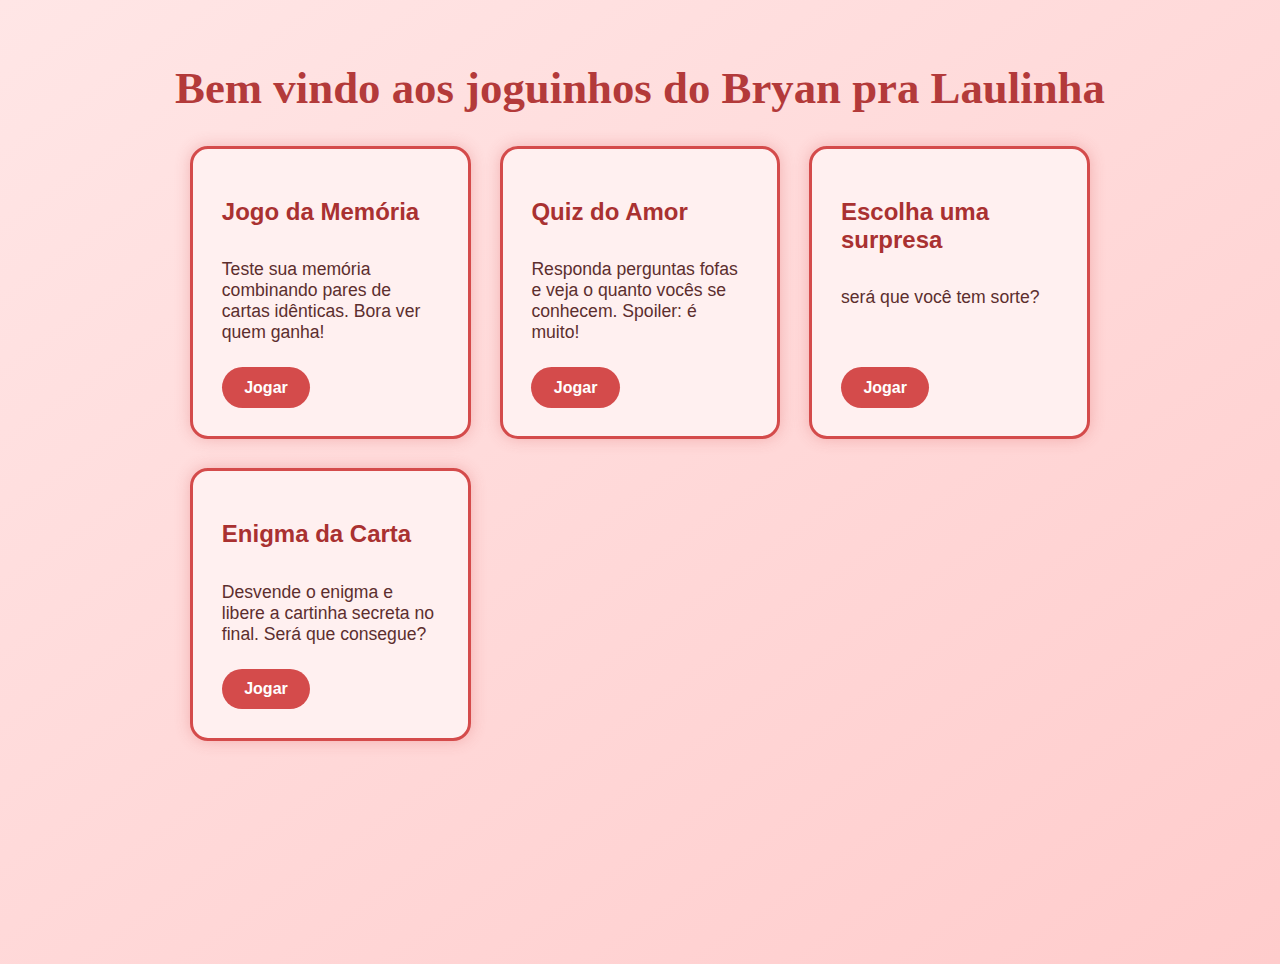
<file: index.html>
<!DOCTYPE html>
<html lang="pt-br">

<head>
    <meta charset="UTF-8" />
    <meta name="viewport" content="width=device-width, initial-scale=1" />
    <title>LauLau😊</title>
    <link rel="shortcut icon" href="https://cdn-icons-png.flaticon.com/512/9656/9656139.png" type="image/x-icon" />
    <link rel="stylesheet" href="style/style.css" />
</head>

<body>
    <h1>Bem vindo aos joguinhos do Bryan pra Laulinha</h1>

    <div class="games-container">
        <div class="game-card">
            <h2>Jogo da Memória</h2>
            <p>Teste sua memória combinando pares de cartas idênticas. Bora ver quem ganha!</p>
            <a href="jogodamemoria.html"><button>Jogar</button></a>
        </div>

        <div class="game-card">
            <h2>Quiz do Amor</h2>
            <p>Responda perguntas fofas e veja o quanto vocês se conhecem. Spoiler: é muito!</p>
            <a href="quiz.html"><button>Jogar</button></a>
        </div>

        <div class="game-card">
            <h2>Escolha uma surpresa</h2>
            <p>será que você tem sorte?</p>
            <a href="surpresa.html"><button>Jogar</button></a>
        </div>
        <div class="game-card">
            <h2>Enigma da Carta</h2>
            <p>Desvende o enigma e libere a cartinha secreta no final. Será que consegue?</p>
            <a href="enigma.html"><button>Jogar</button></a>
        </div>
    </div>
</body>

</html>
</file>
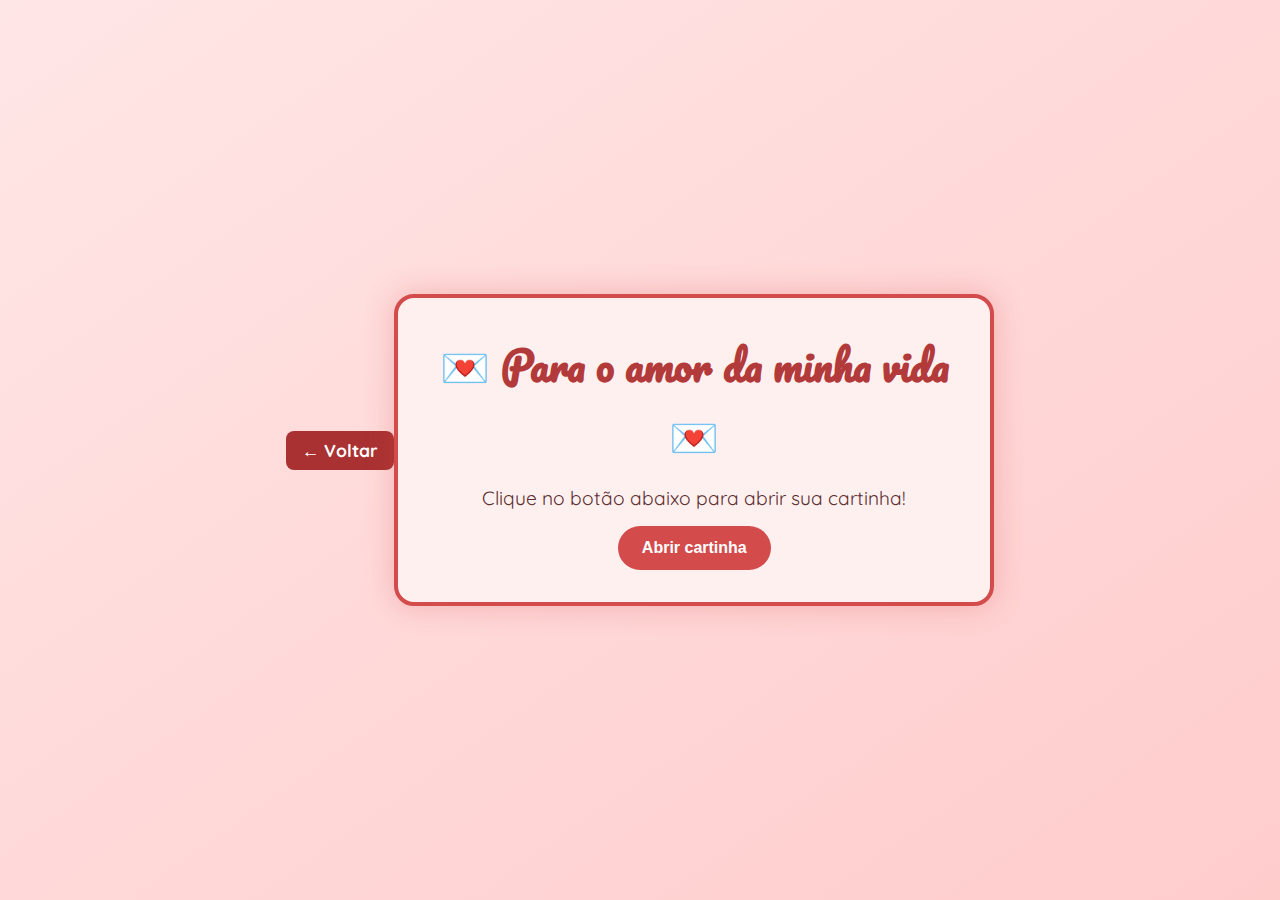
<file: cartinha.html>
<!DOCTYPE html>
<html lang="pt-br">

<head>
    <meta charset="UTF-8">
    <meta name="viewport" content="width=device-width, initial-scale=1.0">
    <title>surpresinha pra momo</title>
    <link rel="shortcut icon" href="https://cdn-icons-png.flaticon.com/512/9656/9656139.png" type="image/x-icon" />
    <link rel="stylesheet" href="style/cartinha.css">
</head>

<body>
    <header>
        <nav>
            <a href="index.html">← Voltar</a>
        </nav>

    </header>
    <div class="container" id="cartinha">
        <h1>💌 Para o amor da minha vida 💌</h1>
        <p id="mensagem">
            Clique no botão abaixo para abrir sua cartinha!
        </p>
        <button id="abrirBtn">Abrir cartinha</button>
    </div>

    <script src="script/cartinha.js"></script>
</body>

</html>
</file>
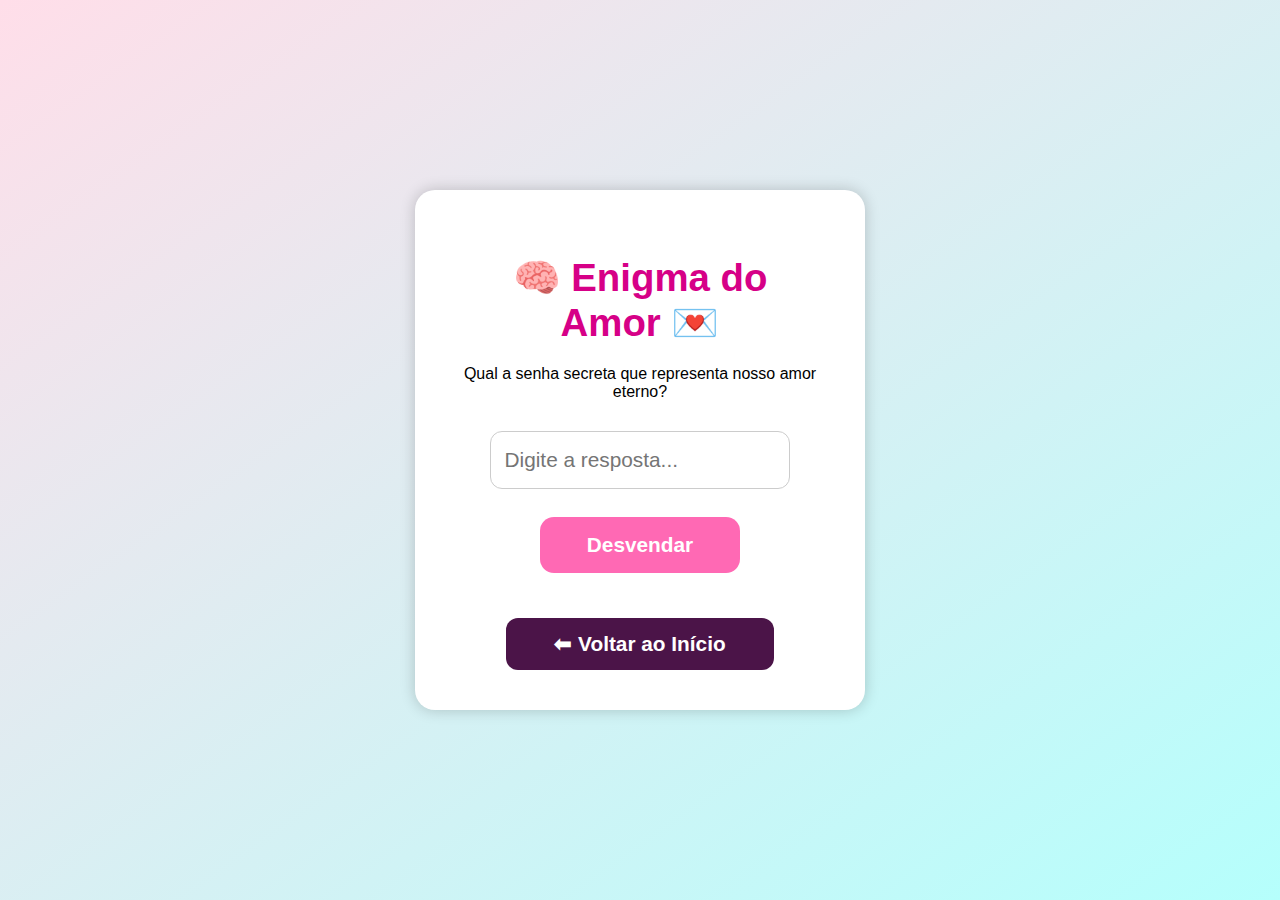
<file: enigma.html>
<!DOCTYPE html>
<html lang="pt-BR">

<head>
    <meta charset="UTF-8">
    <title>Enigma da Carta 💌</title>
    <link rel="shortcut icon" href="https://cdn-icons-png.flaticon.com/512/9656/9656139.png" type="image/x-icon" />
    <link rel="stylesheet" href="style/enigma.css">
</head>

<body>

    <div class="enigma-container">
        <h1>🧠 Enigma do Amor 💌</h1>
        <p>Qual a senha secreta que representa nosso amor eterno?</p>
        <input type="text" id="resposta" placeholder="Digite a resposta..." autocomplete="off">
        <button onclick="verificarResposta()">Desvendar</button>
        <p class="erro" id="mensagemErro"></p>

        <div class="carta" id="cartaAmor">
            <h2>💖 Minha Carta Para Você</h2>
            <p>
                Meu amor, você é a razão do meu sorriso, meu lugar seguro, e a luz dos meus dias.
                Obrigado por existir. Te amo mais do que palavras podem descrever. 💌
            </p>
        </div>

        <a href="cartinha.html" class="voltar-btn surpresaa">⬅ Voltar ao Início</a>
    </div>

<script src="script/enigma.js"></script>
</body>

</html>
</file>
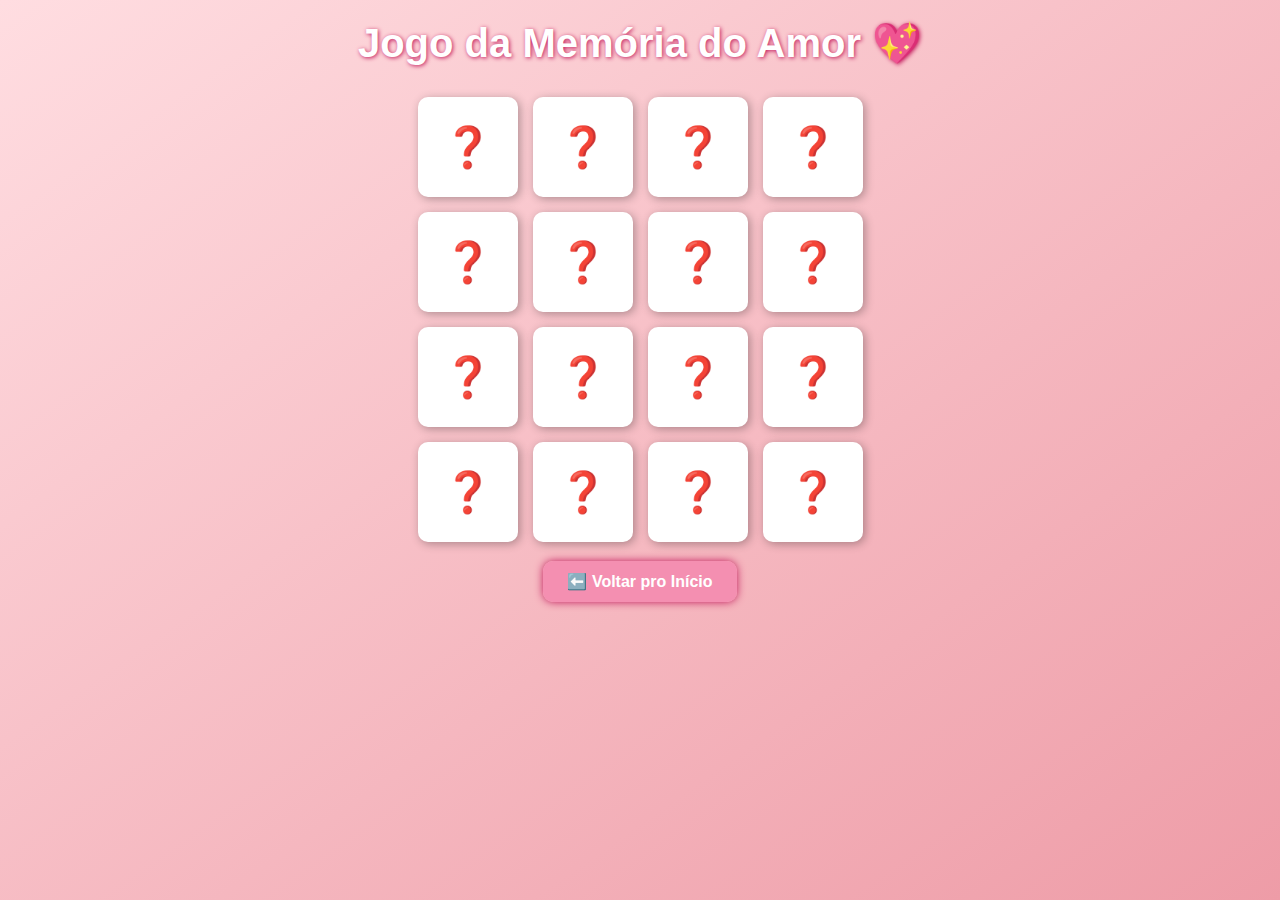
<file: jogodamemoria.html>
<!DOCTYPE html>
<html lang="pt-br">

<head>
    <meta charset="UTF-8" />
    <meta name="viewport" content="width=device-width, initial-scale=1.0" />
    <title>Jogo da Memória 💘</title>
    <link rel="shortcut icon" href="https://cdn-icons-png.flaticon.com/512/9656/9656139.png" type="image/x-icon" />
    <link rel="stylesheet" href="style/memoria.css" />
</head>

<body>

    <h1 class="titulo">Jogo da Memória do Amor 💖</h1>

    <div class="game-container"></div>

    <div class="voltar-container">
        <a href="index.html" class="btn-voltar">⬅️ Voltar pro Início</a>
    </div>

    <script src="script/memoria.js"></script>
</body>

</html>
</file>
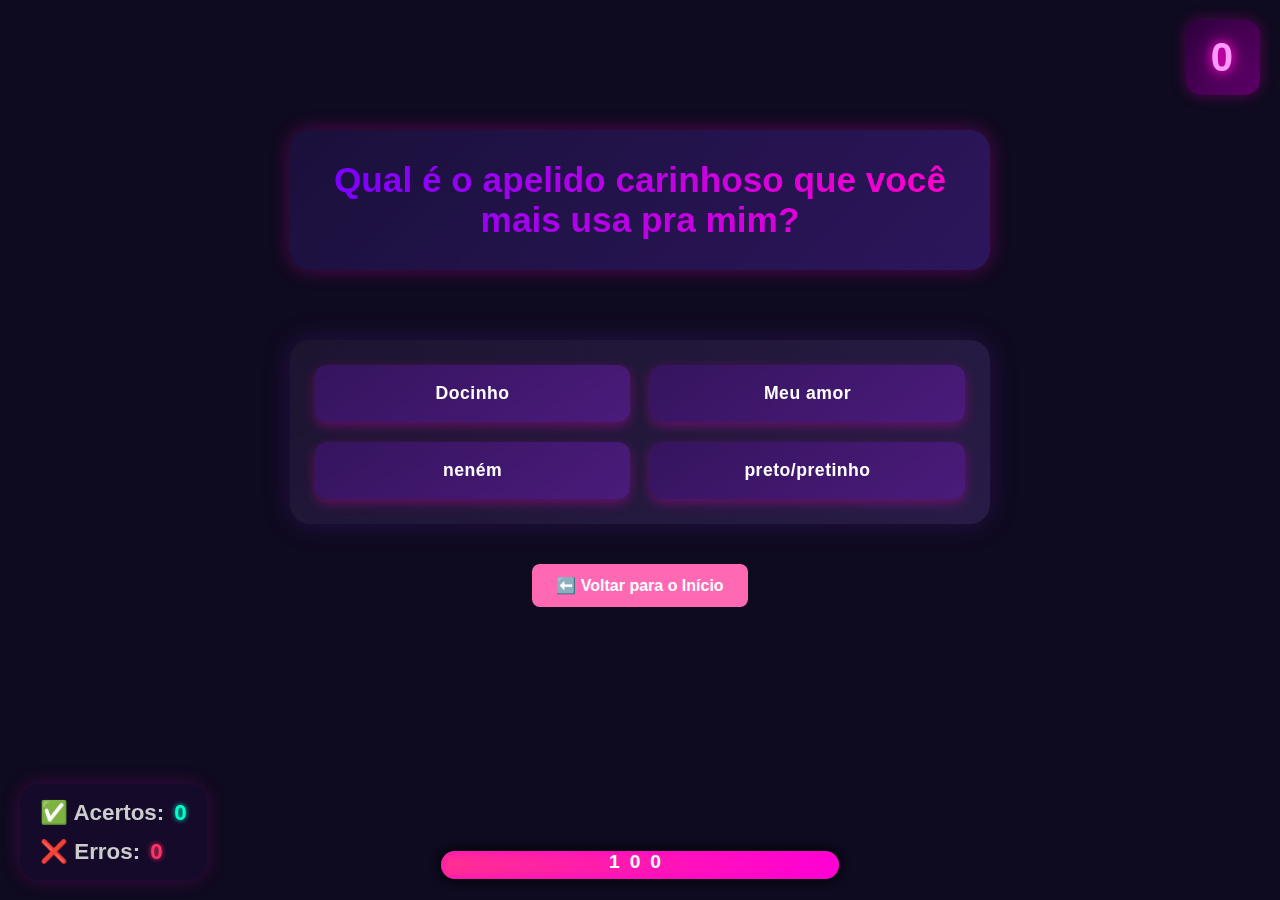
<file: quiz.html>
<!DOCTYPE html>
<html lang="pt-BR">

<head>
    <meta charset="UTF-8" />
    <meta name="viewport" content="width=device-width, initial-scale=1.0" />
    <title>Quiz do amor💕</title>
    <link rel="shortcut icon" href="https://cdn-icons-png.flaticon.com/512/9656/9656139.png" type="image/x-icon" />
    <link rel="stylesheet" href="style/quiz.css" />
</head>

<body>
    <!-- Barra de Vida -->
    <div class="vida-container">
        <div class="vida"></div>
    </div>

    <!-- Pontuação -->
    <div class="pontos-container">
        <div class="pontos">0</div>
    </div>

    <!-- Pergunta -->
    <div class="questao-container">
        <div class="questao">
            <h1 class="pergunta">quem?</h1>
        </div>
    </div>

    <!-- Respostas -->
    <div class="respostas-container">
        <button class="resposta">A</button>
        <button class="resposta">B</button>
        <button class="resposta">C</button>
        <button class="resposta">D</button>
    </div>

    <!-- Placar -->
    <div class="placar-container">
        <div class="acertos-container">
            <span class="label">✅ Acertos:</span>
            <span class="acertos">0</span>
        </div>
        <div class="erros-container">
            <span class="label">❌ Erros:</span>
            <span class="erros">0</span>
        </div>
    </div>

    <!-- Botão Voltar -->
    <div class="voltar-container">
        <a href="index.html" class="btn-voltar">⬅️ Voltar para o Início</a>
    </div>

    <script src="script/quiz.js"></script>
</body>

</html>
</file>
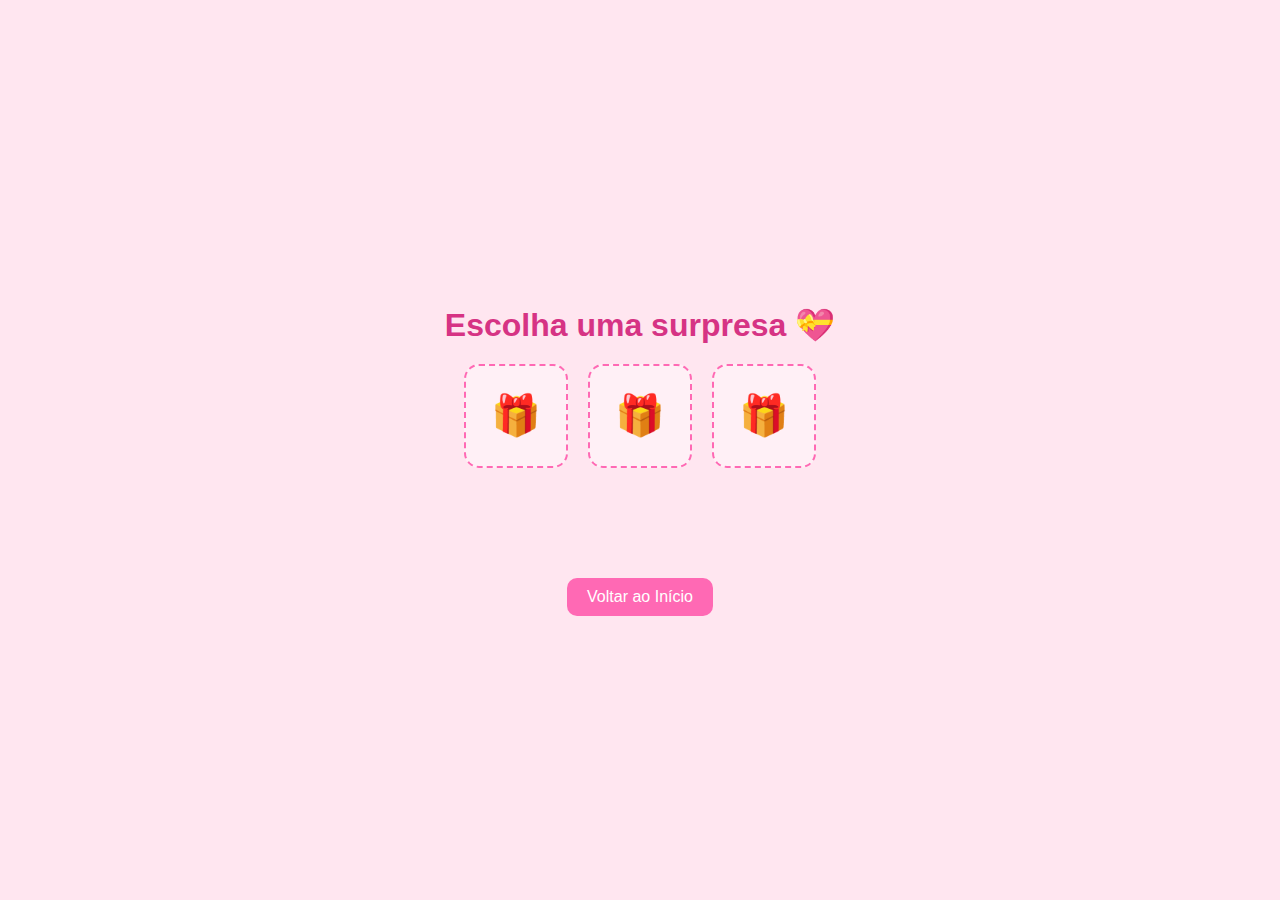
<file: surpresa.html>
<!DOCTYPE html>
<html lang="pt-br">

<head>
    <meta charset="UTF-8" />
    <meta name="viewport" content="width=device-width, initial-scale=1.0" />
    <title>Joguinho do Amor 💘</title>
    <link rel="shortcut icon" href="https://cdn-icons-png.flaticon.com/512/9656/9656139.png" type="image/x-icon" />
    <link rel="stylesheet" href="style/surpresa.css">
</head>

<body>
    <h1>Escolha uma surpresa 💝</h1>
    <div class="surpresa-container">
        <div class="box" data-index="0">🎁</div>
        <div class="box" data-index="1">🎁</div>
        <div class="box" data-index="2">🎁</div>
    </div>

    <div class="resultado" id="resultado"></div>

    <button class="voltar" onclick="window.location.href='index.html'">Voltar ao Início</button>

    <script src="script/surpresa.js"></script>
</body>

</html>
</file>
<file: style/style.css>
body {
    font-family: 'Quicksand', sans-serif;
    background: linear-gradient(145deg, #ffe6e6, #ffcccc);
    color: #4b1e1e;
    padding: 2rem;
    margin: 0;
    display: flex;
    flex-direction: column;
    align-items: center;
    min-height: 100vh;
}

h1 {
    font-family: 'Pacifico', cursive;
    font-size: 2.8rem;
    margin-bottom: 2rem;
    color: #b33a3a;
}

.games-container {
    display: grid;
    grid-template-columns: repeat(auto-fit, minmax(280px, 1fr));
    gap: 1.8rem;
    width: 100%;
    max-width: 900px;
}

.game-card {
    background: #fff0f0;
    border: 3px solid #d44b4b;
    border-radius: 18px;
    padding: 1.8rem;
    box-shadow: 0 0 15px rgba(212, 75, 75, 0.3);
    display: flex;
    flex-direction: column;
    justify-content: space-between;
}

.game-card h2 {
    margin-bottom: 1rem;
    color: #a93131;
}

.game-card p {
    flex-grow: 1;
    color: #5c2e2e;
    font-size: 1.1rem;
    margin-bottom: 1.5rem;
}

.game-card button {
    background-color: #d44b4b;
    border: none;
    border-radius: 50px;
    color: white;
    padding: 0.7rem 1.4rem;
    font-weight: 700;
    cursor: pointer;
    transition: background-color 0.3s ease;
    font-size: 1rem;
}

.game-card button:hover {
    background-color: #a93131;
    transform: scale(1.05);
}

/* Responsividade */
@media (max-width: 480px) {
    h1 {
        font-size: 2rem;
        text-align: center;
    }
}
</file>
<file: style/cartinha.css>
/* Fonte fofa do Google Fonts */
@import url('https://fonts.googleapis.com/css2?family=Pacifico&family=Quicksand:wght@400;600&display=swap');

* {
    margin: 0;
    padding: 0;
    box-sizing: border-box;
}

body {
    font-family: 'Quicksand', sans-serif;
    background: linear-gradient(145deg, #ffe6e6, #ffcccc);
    color: #4b1e1e;
    /* Chocolate escuro */
    min-height: 100vh;
    display: flex;
    justify-content: center;
    align-items: center;
    padding: 2rem;
    position: relative;
}

.container {
    background-color: #fff0f0;
    border: 4px solid #d44b4b;
    border-radius: 20px;
    box-shadow: 0 0 30px rgba(212, 75, 75, 0.3);
    padding: 2rem;
    max-width: 600px;
    width: 100%;
    text-align: center;
    position: relative;
}

h1 {
    font-family: 'Pacifico', cursive;
    font-size: 2.5rem;
    color: #b33a3a;
    margin-bottom: 1rem;
}

p {
    font-size: 1.2rem;
    color: #5c2e2e;
    margin-bottom: 1rem;
}

button {
    background-color: #d44b4b;
    color: white;
    border: none;
    padding: 0.8rem 1.5rem;
    font-size: 1rem;
    border-radius: 50px;
    cursor: pointer;
    transition: all 0.3s ease;
    font-weight: bold;
}

button:hover {
    background-color: #a93131;
    transform: scale(1.05);
}

/* Corações animados (pode ativar via JS depois) */
.heart {
    position: absolute;
    width: 20px;
    height: 20px;
    background-color: #ff4d4d;
    transform: rotate(45deg);
    animation: float 5s linear infinite;
}

.heart::before,
.heart::after {
    content: '';
    position: absolute;
    width: 20px;
    height: 20px;
    background-color: #ff4d4d;
    border-radius: 50%;
}

.heart::before {
    top: -10px;
    left: 0;
}

.heart::after {
    left: -10px;
    top: 0;
}

nav a {
    color: white;
    text-decoration: none;
    font-weight: 700;
    font-family: 'Quicksand', sans-serif;
    font-size: 1.1rem;
    padding: 0.5rem 1rem;
    border-radius: 8px;
    background-color: #a93131;
    transition: background-color 0.3s ease;
    display: inline-block;
}

nav a:hover {
    background-color: #7f2424;
}

@keyframes float {
    0% {
        transform: translateY(0) rotate(45deg);
        opacity: 1;
    }

    100% {
        transform: translateY(-800px) rotate(45deg);
        opacity: 0;
    }
}

/* Responsividade básica */
@media (max-width: 640px) {
    body {
        padding: 1rem;
    }

    .container {
        max-width: 100%;
        padding: 1.5rem;
        border-width: 3px;
        border-radius: 15px;
    }

    h1 {
        font-size: 2rem;
    }

    p {
        font-size: 1rem;
    }

    button {
        padding: 0.7rem 1.2rem;
        font-size: 0.9rem;
    }

    nav a {
        font-size: 1rem;
        padding: 0.4rem 0.8rem;
        border-radius: 6px;
    }
}

/* Para telas muito pequenas, tipo celular bem pequeno */
@media (max-width: 360px) {
    h1 {
        font-size: 1.6rem;
    }

    p {
        font-size: 0.9rem;
    }

    button {
        padding: 0.6rem 1rem;
        font-size: 0.85rem;
    }

    nav a {
        font-size: 0.9rem;
        padding: 0.3rem 0.6rem;
    }
}
</file>
<file: style/enigma.css>
body {
    font-family: 'Arial', sans-serif;
    background: linear-gradient(145deg, #ffdee9, #b5fffc);
    display: flex;
    flex-direction: column;
    align-items: center;
    justify-content: center;
    min-height: 100vh;
    padding: 20px;
    margin: 0;
    box-sizing: border-box;
}

h1 {
    color: #d60087;
    font-size: 2.4rem;
    text-align: center;
    margin-bottom: 1.2rem;
}

.enigma-container {
    background-color: #fff;
    padding: 2.5rem 3rem;
    border-radius: 20px;
    box-shadow: 0 0 15px rgba(0, 0, 0, 0.2);
    text-align: center;
    width: 100%;
    max-width: 450px;
    box-sizing: border-box;
}

input {
    padding: 16px 14px;
    border-radius: 12px;
    border: 1.5px solid #ccc;
    width: 85%;
    max-width: 360px;
    margin: 14px 0;
    font-size: 1.3rem;
    box-sizing: border-box;
}

button {
    padding: 16px 24px;
    border: none;
    background-color: #ff69b4;
    color: #fff;
    font-weight: 700;
    border-radius: 14px;
    cursor: pointer;
    margin-top: 14px;
    font-size: 1.3rem;
    transition: background-color 0.3s ease;
    width: auto;
    min-width: 200px;
}

button:hover {
    background-color: #e2559d;
}

.carta {
    margin-top: 40px;
    padding: 24px 28px;
    background-color: #fff0f5;
    border-left: 7px solid #ff69b4;
    display: none;
    animation: fadeIn 1s forwards;
    font-size: 1.4rem;
    word-wrap: break-word;
}

@keyframes fadeIn {
    from {
        opacity: 0;
        transform: translateY(20px);
    }

    to {
        opacity: 1;
        transform: translateY(0);
    }
}

.erro {
    color: red;
    font-size: 1.1rem;
    margin-top: 12px;
}

.voltar-btn {
    background-color: #4b1448;
    color: #fff;
    margin-top: 28px;
    text-decoration: none;
    display: inline-block;
    padding: 14px 24px;
    border-radius: 12px;
    font-weight: 700;
    transition: background-color 0.6s ease;
    font-size: 1.3rem;
    min-width: 220px;
}

.voltar-btn:hover {
    background-color: #ad2496;
}

/* Responsividade */

@media (max-width: 480px) {
    .enigma-container {
        padding: 3rem 3.5rem;
        max-width: 95vw;
    }

    input {
        width: 95%;
        max-width: none;
        font-size: 1.4rem;
        padding: 18px 16px;
    }

    button,
    .voltar-btn {
        width: 95%;
        font-size: 1.5rem;
        padding: 18px 20px;
        min-width: unset;
    }

    h1 {
        font-size: 2.8rem;
    }

    .carta {
        font-size: 1.6rem;
        padding: 24px 26px;
    }
}

@media (min-width: 481px) and (max-width: 768px) {
    .enigma-container {
        max-width: 90vw;
    }

    input {
        max-width: 320px;
    }
}
</file>
<file: style/memoria.css>
body {
    font-family: 'Comic Sans MS', cursive, sans-serif;
    display: flex;
    flex-direction: column;
    align-items: center;
    min-height: 100vh;
    margin: 0;
    background: linear-gradient(145deg, #ffdde1, #ee9ca7);
    color: #fff;
}

.titulo {
    font-size: 2.5rem;
    margin-top: 20px;
    margin-bottom: 30px;
    color: #fff;
    text-shadow: 1px 1px 4px #c2185b;
}

.game-container {
    display: grid;
    grid-template-columns: repeat(4, 100px);
    grid-gap: 15px;
    justify-content: center;
    perspective: 1000px;
}

.card {
    width: 100px;
    height: 100px;
    cursor: pointer;
    position: relative;
    transform-style: preserve-3d;
    transition: transform 0.3s;
}

.card.flip {
    transform: rotateY(180deg);
}

.card-front,
.card-back {
    position: absolute;
    width: 100%;
    height: 100%;
    backface-visibility: hidden;
    display: flex;
    justify-content: center;
    align-items: center;
    font-size: 2em;
    border-radius: 10px;
    box-shadow: 2px 2px 10px rgba(0, 0, 0, 0.3);
}

.card-back {
    background-color: #fff;
    color: #c2185b;
    font-size: 2.5rem;
}

.card-front {
    background-color: #f06292;
    color: #fff;
    transform: rotateY(180deg);
}

.voltar-container {
    margin-top: 30px;
}

.btn-voltar {
    background-color: #f48fb1;
    color: white;
    padding: 12px 24px;
    text-decoration: none;
    font-size: 16px;
    font-weight: bold;
    border-radius: 10px;
    box-shadow: 0 0 8px #c2185b;
    transition: background-color 0.3s;
}

.btn-voltar:hover {
    background-color: #ec407a;
}
</file>
<file: style/surpresa.css>
body {
    font-family: 'Segoe UI', sans-serif;
    background-color: #ffe6f0;
    display: flex;
    flex-direction: column;
    align-items: center;
    justify-content: center;
    min-height: 100vh;
    margin: 0;
    text-align: center;
}

h1 {
    color: #d63384;
    margin-bottom: 20px;
}

.surpresa-container {
    display: flex;
    gap: 20px;
}

.box {
    width: 100px;
    height: 100px;
    background-color: #fff0f6;
    border: 2px dashed #ff69b4;
    border-radius: 15px;
    font-size: 2.5rem;
    display: flex;
    align-items: center;
    justify-content: center;
    cursor: pointer;
    transition: transform 0.2s;
}

.box:hover {
    transform: scale(1.1);
}

.resultado {
    margin-top: 30px;
    font-size: 1.5rem;
    color: #c2185b;
    min-height: 60px;
}

.voltar {
    margin-top: 20px;
    padding: 10px 20px;
    background-color: #ff69b4;
    color: white;
    border: none;
    border-radius: 10px;
    cursor: pointer;
    font-size: 1rem;
    transition: background-color 0.2s;
}

.voltar:hover {
    background-color: #d63384;
}
</file>
<file: style/quiz.css>
/* RESET */
* {
    margin: 0;
    padding: 0;
    box-sizing: border-box;
}

body {
    width: 100%;
    min-height: 100vh;
    background: #0e0a1f;
    font-family: 'Segoe UI', sans-serif;
    padding: 20px;
    overflow-x: hidden;
    position: relative;
}

/* BARRA DE VIDA */
.vida-container {
    position: fixed;
    bottom: 20px;
    left: 50%;
    transform: translateX(-50%);
    width: 90%;
    max-width: 400px;
    height: 30px;
    background: #251f3d;
    border: 1px solid #000;
    border-radius: 15px;
    overflow: hidden;
    box-shadow: 0 0 10px #000;
    z-index: 1000;
}

.vida {
    height: 100%;
    width: 70%;
    color: white;
    text-align: center;
    font-weight: bold;
    letter-spacing: 10px;
    font-size: 1.2em;
    background: linear-gradient(90deg, #ff2f92, #ff00d4);
    transition: width 0.3s ease;
    box-shadow: inset 0 0 10px #ff00d4;
}

/* QUESTÃO */
.questao-container {
    display: flex;
    justify-content: center;
    padding: 30px;
    margin-top: 80px;
    /* espaço para a pontuação e placar */
}

.questao {
    background: linear-gradient(135deg, #1a103b, #2c165c);
    color: #fff;
    padding: 30px 40px;
    border-radius: 20px;
    box-shadow: 0 0 20px rgba(255, 0, 200, 0.3);
    max-width: 700px;
    width: 100%;
    text-align: center;
    transition: transform 0.3s ease, box-shadow 0.3s ease;
}

.questao h1 {
    font-size: 2.2rem;
    margin: 0;
    font-weight: bold;
    background: linear-gradient(90deg, #7a00ff, #ff00cc);
    background-clip: text;
    -webkit-background-clip: text;
    -webkit-text-fill-color: transparent;
}

.questao:hover {
    transform: scale(1.02);
    font-size: 2.3em;
    box-shadow: 0 0 30px rgba(255, 0, 200, 0.5);
    cursor: default;
}

/* RESPOSTAS */
.respostas-container {
    width: 100%;
    max-width: 700px;
    margin: 40px auto;
    padding: 25px;
    background: linear-gradient(145deg, #1d1430, #281c47);
    border-radius: 20px;
    box-shadow: 0 0 30px rgba(138, 43, 226, 0.2);
    display: grid;
    grid-template-columns: repeat(2, 1fr);
    gap: 20px;
}

.respostas-container button {
    background: linear-gradient(145deg, #35145e, #4a1b7b);
    color: #fff;
    border: none;
    padding: 18px 25px;
    border-radius: 12px;
    font-size: 1.1rem;
    font-weight: 600;
    transition: all 0.25s ease;
    backdrop-filter: blur(6px);
    cursor: pointer;
    letter-spacing: 0.5px;
    box-shadow: 0 4px 12px rgba(255, 0, 200, 0.3);
    position: relative;
    overflow: hidden;
}

.respostas-container button:hover {
    transform: scale(1.05);
    background: linear-gradient(145deg, #5a2fa0, #7a3dd1);
    color: #ffd6f9;
}

.respostas-container button:active {
    transform: scale(0.96);
    filter: brightness(1.2);
}

.resposta.certa {
    background: linear-gradient(145deg, #00c9ff, #92fe9d) !important;
    color: #000 !important;
}

.resposta.errada {
    background: linear-gradient(145deg, #ff1744, #ff616f) !important;
    color: #fff !important;
}

/* PONTUAÇÃO */
.pontos-container {
    position: fixed;
    top: 20px;
    right: 20px;
    background: linear-gradient(135deg, #2e003e, #5d0067);
    padding: 15px 25px;
    border-radius: 15px;
    box-shadow: 0 0 15px rgba(255, 0, 200, 0.3);
    display: flex;
    align-items: center;
    justify-content: center;
    z-index: 1000;
}

.pontos {
    font-size: 2.5em;
    font-weight: bold;
    color: #ff99ff;
    text-shadow: 0 0 10px #ff00cc, 0 0 20px #ff00cc;
    font-family: 'Orbitron', sans-serif;
    letter-spacing: 2px;
}

/* PLACAR */
.placar-container {
    position: fixed;
    bottom: 20px;
    left: 20px;
    display: flex;
    flex-direction: column;
    gap: 12px;
    z-index: 1000;
    background: rgba(25, 10, 45, 0.8);
    padding: 15px 20px;
    border-radius: 20px;
    box-shadow: 0 0 20px rgba(255, 0, 200, 0.2);
    backdrop-filter: blur(10px);
}

.acertos-container,
.erros-container {
    display: flex;
    align-items: center;
    gap: 10px;
    font-family: 'Orbitron', sans-serif;
    font-size: 1.4em;
    font-weight: bold;
}

.label {
    color: #ccc;
}

.acertos {
    color: #00ffcc;
    text-shadow: 0 0 5px #00ffcc;
}

.erros {
    color: #ff3366;
    text-shadow: 0 0 5px #ff3366;
}

.voltar-container {
    text-align: center;
    margin-top: 30px;
}

.btn-voltar {
    background-color: #ff69b4;
    color: white;
    padding: 12px 24px;
    text-decoration: none;
    font-size: 16px;
    font-weight: bold;
    border-radius: 8px;
    transition: background-color 0.3s;
    display: inline-block;
}

.btn-voltar:hover {
    background-color: #ff4081;
}


/* RESPONSIVO */
@media (max-width: 500px) {
    .vida-container {
        height: 25px;
        border-radius: 10px;
    }

    .vida {
        font-size: 1em;
        letter-spacing: 5px;
    }

    .questao-container {
        flex-direction: column;
        padding: 20px 10px;
        margin-top: 140px;
        /* espaço extra pra placar + pontos */
    }

    .respostas-container {
        grid-template-columns: 1fr;
        padding: 20px 10px;
    }

    .placar-container {
        top: 20px;
        bottom: auto;
        left: 20px;
        flex-direction: column;
    }

    .pontos-container {
        top: 20px;
        right: 20px;
    }
}
</file>
